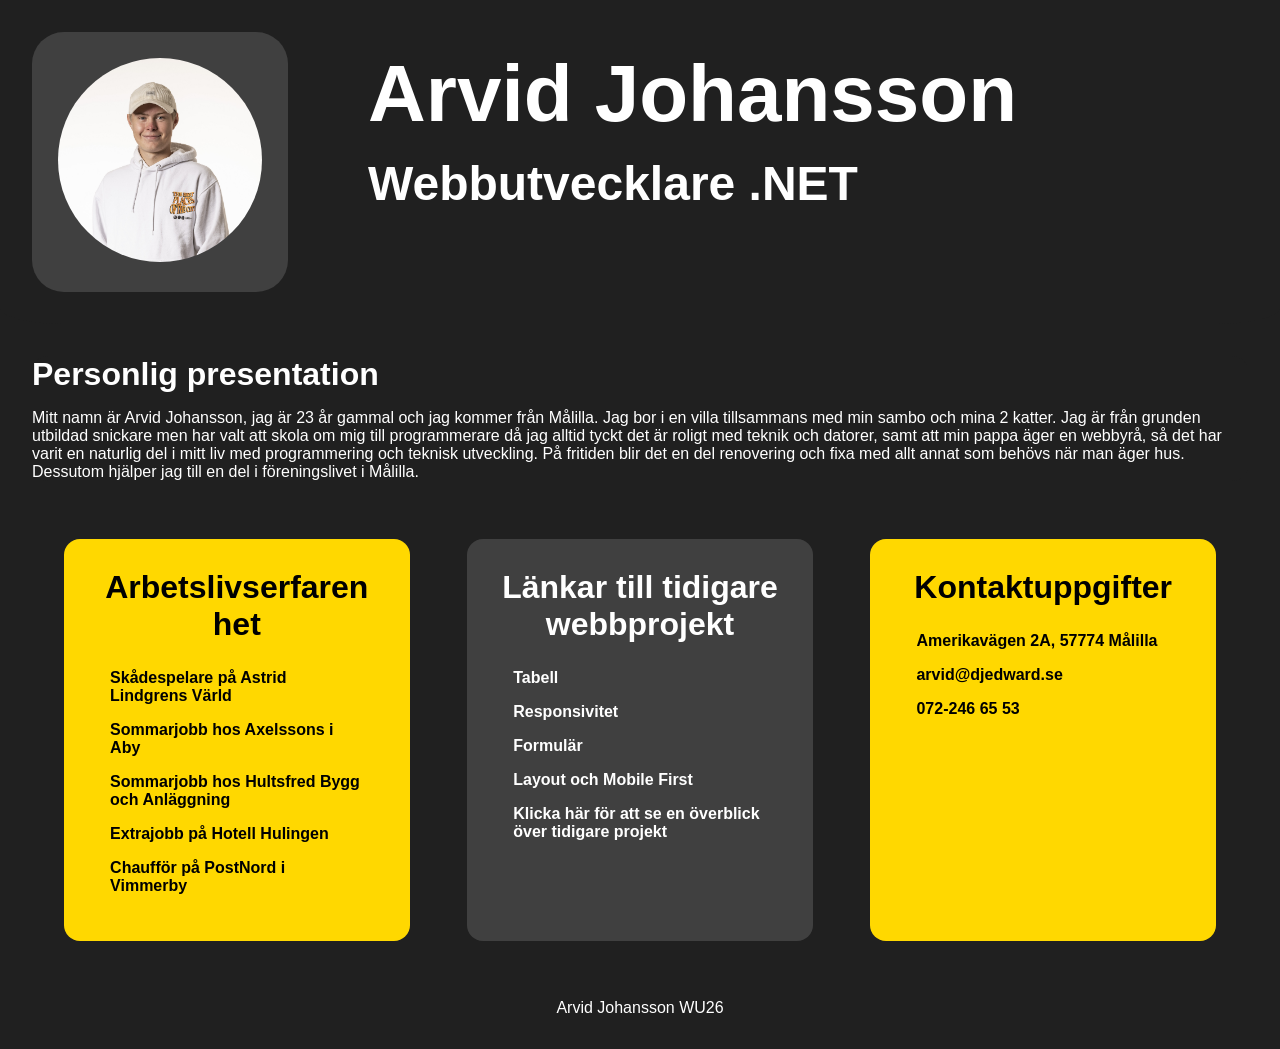
<file: index.html>
<!DOCTYPE html>
<html lang="sv">
<head>
    <meta charset="UTF-8">
    <meta name="viewport" content="width=device-width, initial-scale=1.0">
    <link rel="stylesheet" href="stylesheet.css">
    <title>CV</title>
</head>
<body>
    <main>
        <header>
            <section class="header-name">
                <h1>Arvid Johansson</h1>
                <p class="persontitel">
                    Webbutvecklare .NET
                </p>
            </section>
            <div class="div-img">
                <img src="arvid-cv-webb.jpg" alt="En bild på Arvid">
            </div>
        </header>
        <section class="personlig">
            <h2>Personlig presentation</h2>
            <p>
                Mitt namn är Arvid Johansson, jag är 23 år gammal och jag kommer från Målilla. Jag bor i en villa tillsammans med min sambo och mina 2 katter.
                Jag är från grunden utbildad snickare men har valt att skola om mig till programmerare då jag alltid tyckt det är roligt med teknik och datorer, samt att min pappa äger en webbyrå, så det har varit en naturlig del i mitt liv med programmering och teknisk utveckling.
                På fritiden blir det en del renovering och fixa med allt annat som behövs när man äger hus. Dessutom hjälper jag till en del i föreningslivet i Målilla.
            </p>
        </section>
        <div>                               <!--skapar en div för att kunna skapa en grid senare i css enbart för de nedre artiklarna som på skissen-->
            <section class="arbete">
                <h2>Arbetslivserfarenhet</h2>
                <ul>
                    <li>
                        Skådespelare på Astrid Lindgrens Värld
                    </li>
                    <li>
                        Sommarjobb hos Axelssons i Aby
                    </li>
                    <li>
                        Sommarjobb hos Hultsfred Bygg och Anläggning
                    </li>
                    <li>
                        Extrajobb på Hotell Hulingen
                    </li>
                    <li>
                        Chaufför på PostNord i Vimmerby
                    </li>
                </ul>
            </section>
            <section class="länkar">
                <h2>Länkar till tidigare webbprojekt</h2>
                <ul class="link">
                    <li>
                        <a class="link" href="https://arvid0306.github.io/ovning-tabeller/">Tabell</a>
                    </li>
                    <li>
                        <a class="link" href="https://arvid0306.github.io/ovning-responsivitet/">Responsivitet</a>
                    </li>
                    <li>
                        <a class="link" href="https://arvid0306.github.io/ovning-formular/">Formulär</a>
                    </li>
                    <li>
                        <a class="link" href="https://arvid0306.github.io/ovning-mobile-first/">Layout och Mobile First</a>
                    </li>
                    <li>
                        <a class="link" href="preview.html">Klicka här för att se en överblick över tidigare projekt</a>
                    </li>
                </ul>    
            </section>
            <section class="kontakt">
                <h2>Kontaktuppgifter</h2>
                <ul>
                    <li>
                        Amerikavägen 2A, 57774 Målilla
                    </li>
                    <li>
                        arvid@djedward.se
                    </li>
                    <li>
                        072-246 65 53
                    </li>
                </ul>
            </section>
        </div>
        <footer>
            <p>
                Arvid Johansson WU26
            </p>
        </footer>
    </main>
</body>
</html>
</file>
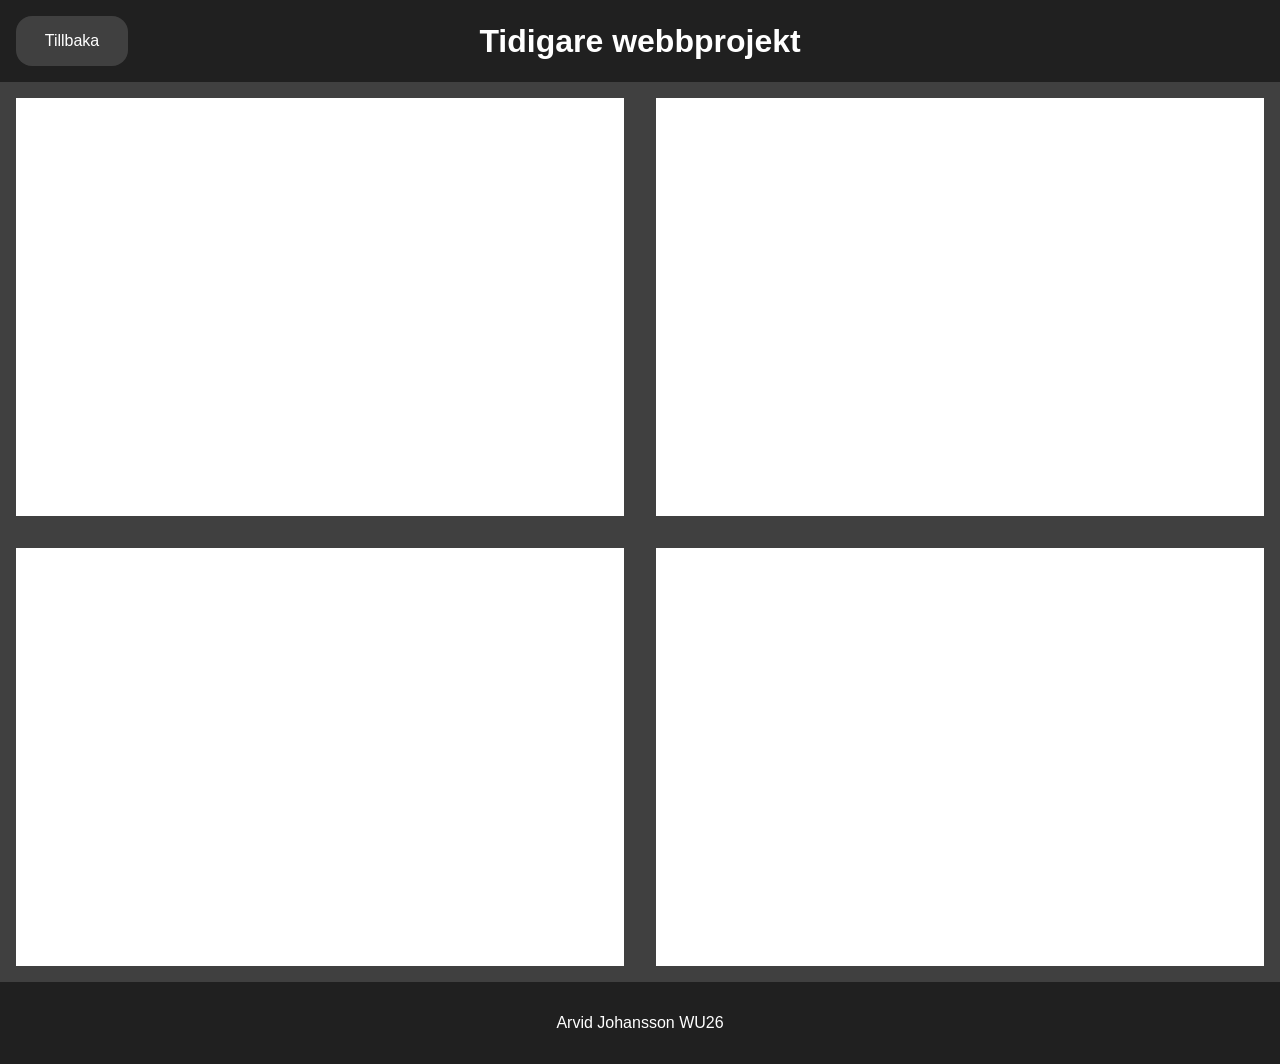
<file: preview.html>
<!DOCTYPE html>
<html lang="sv">
<head>
    <meta charset="UTF-8">
    <meta name="viewport" content="width=device-width, initial-scale=1.0">
    <link rel="stylesheet" href="preview.css">
    <title>Förhandsvisa projekt</title>
</head>
<body>
    <main>
        <nav>
            <a href="index.html">Tillbaka</a>
            <h1>Tidigare webbprojekt</h1>
        </nav>
        <div class="projekt">
            <iframe class="tabell" src="https://arvid0306.github.io/ovning-tabeller/" title="tabell"></iframe>                  <!--gör ett "fönster" så man kan använda innehållet i länken direkt i hemsidan, detta gör att man slipper hoppa mellan länkarna för att se projekten.-->
            <iframe class="responsivitet" src="https://arvid0306.github.io/ovning-responsivitet/" title="responsivitet"></iframe>
            <iframe class="formulär" src="https://arvid0306.github.io/ovning-formular/" title="formulär"></iframe>
            <iframe class="mobile" src="https://arvid0306.github.io/ovning-mobile-first/" title="mobile"></iframe>
        </div>
        <footer>
            <p>
                Arvid Johansson WU26
            </p>
        </footer>
    </main>
</body>
</html>
</file>
<file: stylesheet.css>
main{
    max-width: 1400px;              /*sätter bredden på main till max 1400px*/
    margin: 0 auto;                 /*sätter automatisk margin till vänster och höger så sidan centreras*/
    display: grid;
    gap: 2rem;
}
body{
    margin: 0;                      /*tar bort marginalen utanför body*/
    background-color: #202020;
}
header{
    padding: 3rem 0;                /*trycker in innehålet 3rem från padding top och bottom men lämnar left och right orört*/
    background-color: #404040;
    border-bottom-left-radius: 5%;
    border-bottom-right-radius: 5%;
    display: flex;                              /*skapar flex för att kunna centrera innehållet*/
    flex-direction: column;                     /*ändrar från row till column för fallande lista*/
    align-items: center;                        /*centrerar innehållet vågrätt*/
}
header > .header-name,
header > .div-img{
    display: block;                             /*skapar block för varje innehåll*/
}
.header-name > h1,
.header-name > p{
    color: white;
}
.header-name{
    text-align: center;
}
h1, h2, p, a, li{
    font-family: Arial, Helvetica, sans-serif;
    overflow-wrap: anywhere;                    /*gör så att innehållet cuttas och åker ner på ny rad istället för att skjutas ut utanför sin förälder*/
}
h1{
    margin: 0;
    font-size: 4rem;
}
h1, .persontitel{
    font-weight: lighter;                       /*ändrar fetstilen på texten*/
}
h2{
    font-size: 2rem;
}
p, li{
    margin: 0;
    font-size: 1rem;
}
.persontitel{
    margin: 1rem 0;
    font-size: 2rem;
}
ul{
    padding: 0;
}
li{
    list-style: none;
    margin-bottom: 1rem;
    font-weight: bold;
}
a{
    color: black;
    text-decoration: none;                      /*tar bort understrecket på länkarna*/
}
img{
    width: 50%;           /*ändrar bredden på bilden*/
    margin-left: 25%;
    height: auto;           /*ändrar höjden på bilden automatiskt*/
    border-radius: 50%;     /*gör att den blir rund*/
    object-fit: cover;      /*gör att bilden fyller cirkeln utan att bli förvrängd*/
}
main > div{
    display: grid;
    gap: 2rem;
}
.personlig,
.arbete,
.länkar,
.kontakt{
    padding: 1rem 2rem;
    background-color: #ffd800;
    border-radius: 1rem;
}
footer{
    margin-bottom: 2rem;
}
footer > p{
    text-align: center;
    font-size: 1rem;
    color: white;
}

@media (min-width: 768px) {                     /*allt innanför denhär aktiveras enbart om skärmen är större än 768px*/
    header{
        display: grid;                          /*skapar en grid*/
        grid-template-columns: 1fr 3fr;         /*skapar 2 kolumner fördelat 25% 75%*/
        grid-template-rows: auto;               /*skapar en rad som anpassar höjden*/
        grid-template-areas:                    /*skapar en layout för hur innehållet ska placeras i griden*/
            "img name";

        padding: 0;
        background-color: #202020;
    }
    .header-name{
        grid-area: name;                        /*kopplar aktuell section till rätt grid-area*/
        align-self: flex-start;                 /*drar innehållet till toppen av header*/

        margin: 3rem 0 0 5%;                      /*sätter margin i toppen och till vänster*/
    }
    .header-name > h1,
    .header-name > p{
        text-align: left;                       /*flyttar texten till vänsterkant*/
    }
    h1{
        font-size: 5rem;
        font-weight: bold;
    }
    .persontitel{
        font-size: 3rem;
        font-weight: bold;
    }
    .div-img{
        grid-area: img;                         /*kopplar .div-img till rätt id i grid area*/
        margin: 10%;

        background-color: #404040;
        border-radius: 2rem;
    }
    img{
        width: 80%;
        margin: 10%;
    }
    main > div{
        display: grid;
        grid-template-columns: 1fr 1fr 1fr;     /*skapar 3 kolumner som delar lika på ytan*/
        grid-template-rows: auto;               /*skapar en rad som ändrar höjd automatiskt*/
        grid-template-areas:                    /*skapar en layout för hur innehållet ska placeras i grid*/
            "arbete länkar kontakt";
        column-gap: 5%;                         /*skapar ett gap mellan varje kolumn*/
        padding: 2% 5%;                         /*skapar padding 2% i topp och botten och 5% till vänster och höger. på så sätt blir det samma avstånd mellan boxarna som till ytterkanterna*/
    }
    .personlig{
        background-color: #202020;
    }
    .personlig > h2,
    .personlig > p,
    .länkar > h2,
    .link{
        color: white;
    }
    .personlig{
        margin: 0 2.5%;
        padding: 0;
    }
    .personlig > h2{
        margin: 0 0 1rem 0;
    }
    .personlig > p{
        font-size: 1rem;
    }
    .arbete > h2,
    .länkar > h2,
    .kontakt > h2{
        text-align: center;
        margin-top: 5%;
        font-size: 2rem;
    }
    .arbete > ul,
    .länkar > ul,
    .kontakt > ul{
        display: inline-block;      /*gör hela texten till en ruta så att marginalen gäller hela texten och inte bara första raden av den*/
        margin: 0 5% 5% 5%;
    }
    .arbete{
        grid-area: arbete;          /*kopplar .arbete till rätt id i grid area*/
    }
    .länkar{
        grid-area: länkar;          /*kopplar .länkar till rätt id i grid area*/

        background-color: #404040;
    }
    .kontakt{
        grid-area: kontakt;         /*kopplar .kontakt till rätt id i grid area*/
    }
    h2{
        font-size: 2rem;
    }
}
</file>
<file: preview.css>
body{
    margin: 0;                      /*tar bort margin utanför body*/
    background-color: #202020;
}
nav{
    display: flex;                  /*skapar en vågrät lista inuti nav*/
    background-color: #202020;    
    padding: 1rem;                  /*gör så att innehållet inte ligger emot kanterna på nav*/

    align-items: center;            /*centrerar innehållet lodrätt*/
}
main{
    max-width: 1400px;
    margin: 0 auto;
}
.projekt{
    display: grid;                      /*skapar en gridlayout*/
    height: 200vh;                      /*sätter höjden för layouten så att hela layouten är 2 skärmhöjder högt. detta för att ge varje iframe mer utrymme*/
    grid-template-columns: 1fr;         /*skapar 1 kolumn*/
    grid-template-rows: auto auto auto auto;      /*skapar 4 rader som ändrar höjden efter innehållet*/
    grid-template-areas:                /*skapar en layout för hur innehållet ska placeras i griden*/
       "tabell"
       "formulär"
       "responsivitet"
       "mobile";
}
.tabell{
    grid-area: tabell;                  /*kopplar akutell iframe till rätt id i grid area*/
}
.formulär{
    grid-area: formulär;                /*kopplar akutell iframe till rätt id i grid area*/
}
.responsivitet{
    grid-area: responsivitet;           /*kopplar akutell iframe till rätt id i grid area*/
}
.mobile{
    grid-area: mobile;                  /*kopplar akutell iframe till rätt id i grid area*/
}
nav > a,
nav > h1,
footer > p{
    color: white;
    font-family: Arial, Helvetica, sans-serif;
}
nav > a{
    display: inline-block;          /*skapar ett block som också gör att hela knappen blir klickbar*/
    padding: 1rem;                  /*gör så att texten i knappen inte ligger emot knappens kanter*/

    background-color: #404040;
    border-radius: 1rem;
    color: white;
    text-decoration: none;
    font-size: 1rem;
}
nav > h1{
    font-size: 2rem;
    margin: 0;
    flex: 1;
    text-align: center;             /*centrerar huvudrubriken mellan knappen och den högra ytterkanten*/
}
iframe{
    width: 100%;                        /*ändrar bredden på iframen så att den täcker hela sin grid*/
    height: 100%;                       /*ändrar höjden på iframen så att den täcker hela sin grid*/
    box-sizing: border-box;             /*gör att den totala storleken för iframe blir 100% av sin grid och inte större trots border och padding till exempel*/
    border: 1rem #404040 solid;
    background-color: white;
}
footer{
    padding: 1rem;
    background-color: #202020;
}
footer > p{
    text-align: center;
    font-size: 1rem;
}
@media (min-width: 768px) {         /*allt innanför denna aktiveras enbart när skärmen är större än 768px*/
    nav > a{
        flex-basis: 7rem;           /*sätter grundbredden till 7rem*/
        text-align: center;         /*centrerar texten inuti knappen*/
        box-sizing: border-box;     /*gör så att padding ingår i den totala bredden*/
    }
    nav::after{                     /*skapar ett element sist på flex raden*/
        content: "";                /*skapar tomt innehåll*/
        flex-basis: 7rem;           /*ställer grundbredden på detta element till 7 rem (samma storlek som knappen), detta använd för att kunna centrera huvudrubriken mellan knappen och tomrummet så att texten blir exakt i mitten*/
    }
    .projekt{
        height: 100vh;                      /*ändrar grid heighten så att höjden är hela visningsytans höjd*/
        grid-template-columns: 1fr 1fr;     /*skapar 2 kolumner som delar på utrymmet*/
        grid-template-rows: auto auto;      /*skapar 2 rader som ändrar höjden efter innehållet*/
        grid-template-areas:                /*skapar en layout för hur innehållet ska placeras i griden*/
            "tabell formulär"
            "responsivitet mobile";
    }
}
</file>
